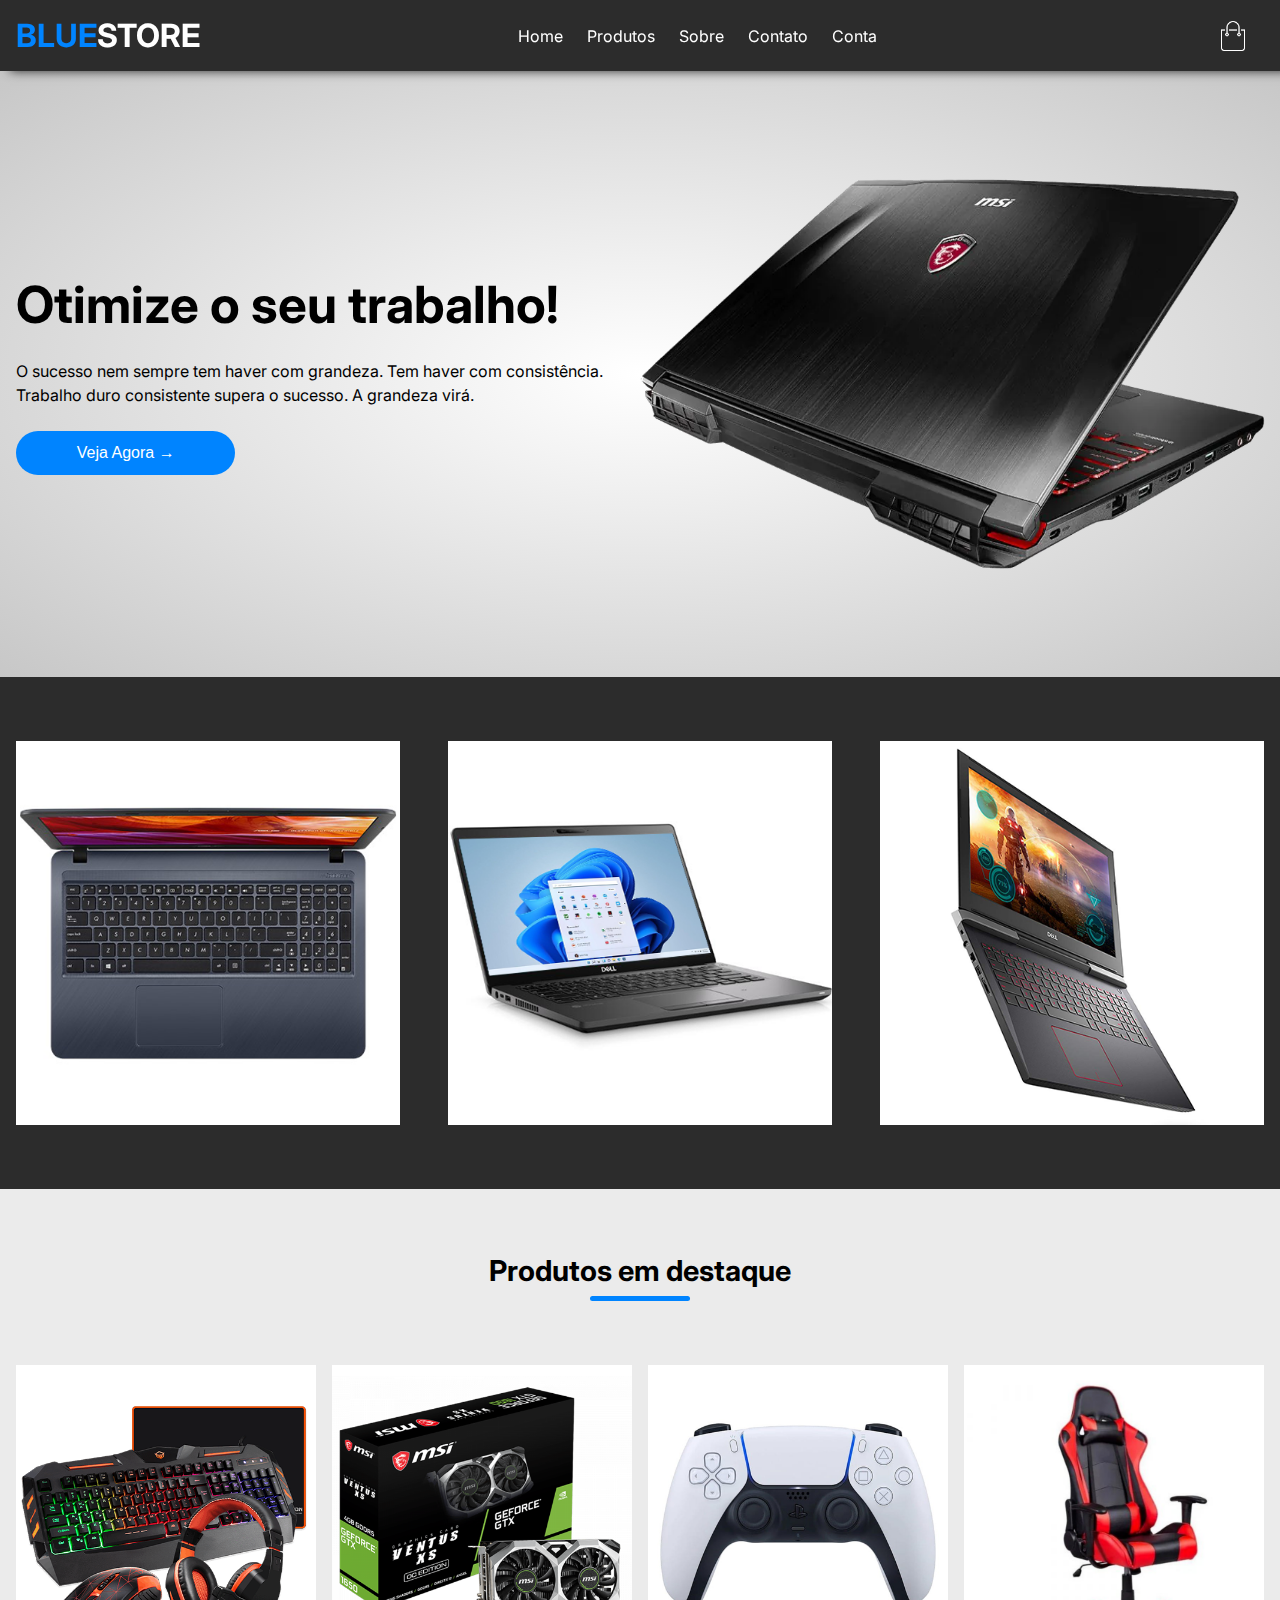
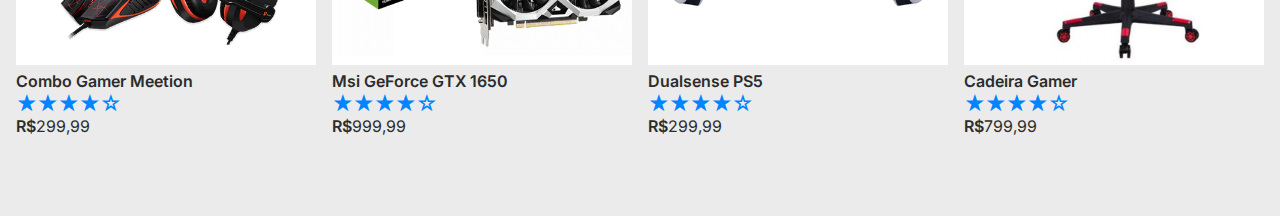
<file: index.html>
<!DOCTYPE html>
<html lang="pt-br">
<head>
    <meta charset="UTF-8">
    <meta name="viewport" content="width=device-width, initial-scale=1.0">
    <link rel="stylesheet" href="./styles/style.css">
    <title>BLUESTORE | Ecommerce</title>
</head>
<body>
    <!-- header -->
    <!-- Nessa div estão presentes duas classes: navbar e show-menu -->
    <div class="navbar show-menu">
        <!-- parte esquerda do header / parte escrita -->
        <!-- Logo -->
        <div class="header-inner-content">
            <h1 class="logo">BLUE<span>STORE</span></h1>
            <!-- Navbar -->
            <nav>
                <ul>
                    <li>Home</li>
                    <li>Produtos</li>
                    <li>Sobre</li>
                    <li><a href="contato.html">Contato</a></li>
                    <li>Conta</li>
                </ul>
            </nav>

            <!-- parte de ícones do header -->
            <div class="nav-icon-container">
                <img src="./assets/cart.png" alt="ícone de carrinho de compras">
                <img src="./assets/menu.png" alt="ícone do menu" class="menu-button">
            </div>
        </div>
    </div>

    <section>
        <div class="section1-inner-content">
            <div class="section1-bottom-side">
                <div class="section1-bottom-side-left">
                    <h2>Otimize o seu trabalho!</h2>
                    <p>O sucesso nem sempre tem haver com grandeza. Tem haver com consistência. Trabalho duro consistente supera o sucesso. A grandeza virá.</p>
                    <!-- &#8594; faz o simbolo de seta para direita -->
                    <button>Veja Agora &#8594;</button>
                </div>

                <div class="section1-bottom-side-right">
                    <img src="./assets/gaming-msi-header.png" alt="Laptop gamer da MSI">
                </div>
            </div>
        </div>
    </section>

    	<!--Main Content  -->
        <main>
            <div class="gray-background">
                <div class="page-inner-content">
                    <div class="cols cols-3"> <!--Aqui tem duas classes-->
                        <img src="./assets/products/product-1.png" alt="Imagem do produto 1">
                        <img src="./assets/products/product-2.png" alt="Imagem do produto 2">
                        <img src="./assets/products/product-3.png" alt="Imagem do produto 3">
                    </div>
                </div>
            </div>

            <div>
                <div class="page-inner-content">
                    <h3 class="section-title">Produtos em destaque</h3>
                </div>
                <div class="subtitle-underline"></div>
                <div class="cols cols-4">
                    <div class="product">
                        <img src="./assets/products/product-4.png" alt="Combo Gamer">
                        <p class="product-name">Combo Gamer Meetion</p>
                        <p class="rate">&#9733;&#9733;&#9733;&#9733;&#9734;</p>
                        <p class="product-price"><span>R$</span>299,99</p>
                    </div>

                    <div class="product">
                        <img src="./assets/products/product-5.png" alt="Placa de vídeo GeForce GTX 1650">
                        <p class="product-name">Msi GeForce GTX 1650</p>
                        <p class="rate">&#9733;&#9733;&#9733;&#9733;&#9734;</p>
                        <p class="product-price"><span>R$</span>999,99</p>
                    </div>

                    <div class="product">
                        <img src="./assets/products/product-6.png" alt="Dualsense PS5">
                        <p class="product-name">Dualsense PS5</p>
                        <p class="rate">&#9733;&#9733;&#9733;&#9733;&#9734;</p>
                        <p class="product-price"><span>R$</span>299,99</p>
                    </div>

                    <div class="product">
                        <img src="./assets/products/product-7.png" alt="Cadeira Gamer">
                        <p class="product-name">Cadeira Gamer</p>
                        <p class="rate">&#9733;&#9733;&#9733;&#9733;&#9734;</p>
                        <p class="product-price"><span>R$</span>799,99</p>
                    </div>

                </div>
            </div>
        </main>
</body>
</html>
</file>
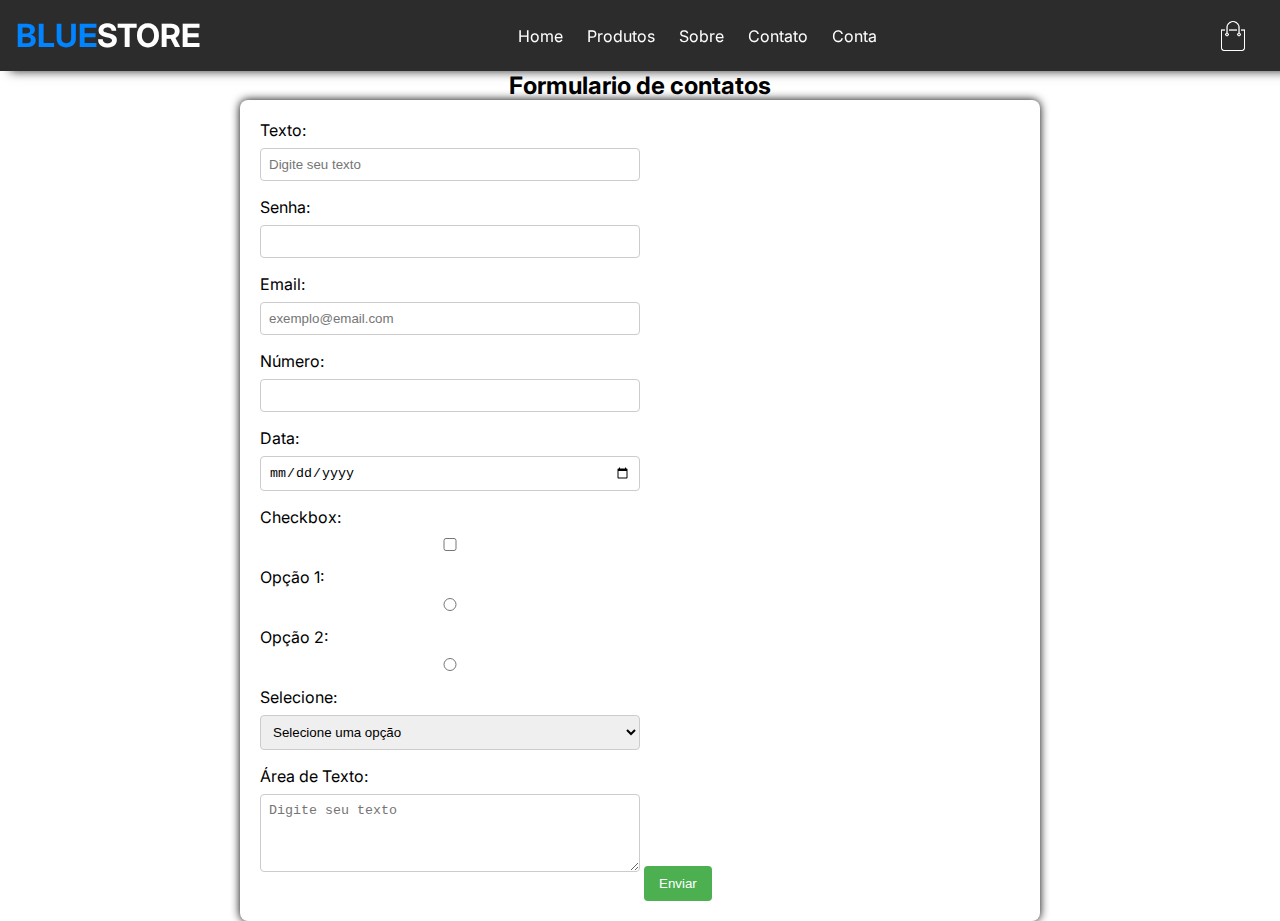
<file: contato.html>
<!DOCTYPE html>
<html lang="pt-br">
<head>
    <meta charset="UTF-8">
    <meta name="viewport" content="width=device-width, initial-scale=1.0">
    <link rel="stylesheet" href="./styles/style.css">
    <link rel="stylesheet" href="./styles/contato.css">
    <title>BLUESTORE | Contato</title>
</head>
<body>
    <!-- header -->
    <!-- Nessa div estão presentes duas classes: navbar e show-menu -->
    <div class="navbar show-menu">
        <!-- parte esquerda do header / parte escrita -->
        <!-- Logo -->
        <div class="header-inner-content">
            <h1 class="logo">BLUE<span>STORE</span></h1>
            <!-- Navbar -->
            <nav>
                <ul>
                    <li><a href="index.html">Home</a></li>
                    <li>Produtos</li>
                    <li>Sobre</li>
                    <li><a href="contato.html">Contato</a></li>
                    <li>Conta</li>
                </ul>
            </nav>

            <!-- parte de ícones do header -->
            <div class="nav-icon-container">
                <img src="./assets/cart.png" alt="ícone de carrinho de compras">
                <img src="./assets/menu.png" alt="ícone do menu" class="menu-button">
            </div>
        </div>
    </div>

    <div class="container-formulario">
        <div class="mainConatato">
            <h2 class="titulo-form">Formulario de contatos</h2>
            <form class="form">
            <label for="text">Texto:</label>
            <input
                type="text"
                id="text"
                name="text"
                placeholder="Digite seu texto"
                required
            />
    
            <label for="password">Senha:</label>
            <input type="password" id="password" name="password" required />
    
            <label for="email">Email:</label>
            <input
                type="email"
                id="email"
                name="email"
                placeholder="exemplo@email.com"
                required
            />
    
            <label for="number">Número:</label>
            <input
                type="number"
                id="number"
                name="number"
                min="1"
                max="100"
                required
            />
    
            <label for="date">Data:</label>
            <input type="date" id="date" name="date" required />
    
            <label for="checkbox">Checkbox:</label>
            <input type="checkbox" id="checkbox" name="checkbox" value="check" />
    
            <label for="radio1">Opção 1:</label>
            <input type="radio" id="radio1" name="radio" value="option1" />
    
            <label for="radio2">Opção 2:</label>
            <input type="radio" id="radio2" name="radio" value="option2" />
    
            <label for="select">Selecione:</label>
            <select id="select" name="select" required>
                <option value="" disabled selected>Selecione uma opção</option>
                <option value="option1">Opção 1</option>
                <option value="option2">Opção 2</option>
                <option value="option3">Opção 3</option>
            </select>
    
            <label for="textarea">Área de Texto:</label>
            <textarea
                id="textarea"
                name="textarea"
                rows="4"
                placeholder="Digite seu texto"
                required
            ></textarea>
    
            <button type="submit">Enviar</button>
            </form>
        </div>
    </div>
</body>
</html>
</file>
<file: styles/contato.css>
.container-formulario {
    width: 100%;
    display: flex;
    align-items: center;
    justify-content: center;
}

.mainContato {
    border: solid 1px black;
    width: 100%;
    background-color: white;
    margin-top: 10px;
    display: flex;
    flex-direction: column;
    align-items: center;
    justify-content: center;
    overflow: auto;
  }

  .titulo-form {
    text-align: center;
  }
  
  .form {
    background-color: #fff;
    padding: 20px;
    border-radius: 8px;
    box-shadow: 0 0 10px black;
    width: 800px;
  }
  
  label {
    display: block;
    margin-bottom: 8px;
  }
  
  input,
  select,
  textarea {
    width: 50%;
    padding: 8px;
    margin-bottom: 16px;
    box-sizing: border-box;
    border: 1px solid #ccc;
    border-radius: 4px;
  }
  
  button {
    background-color: #4caf50;
    color: #fff;
    padding: 10px 15px;
    border: none;
    border-radius: 4px;
    cursor: pointer;
  }
  
  button:hover {
    background-color: #45a049;
  }
</file>
<file: styles/style.css>
@import url('https://fonts.googleapis.com/css2?family=Inter:wght@100;200;300;400;500;600;700;800;900&display=swap');

/* Reset CSS */
* {
    box-sizing: border-box;
    padding: 0;
    margin: 0;
}

/* Define a fonte da página */
body {
    font-family: 'Inter', sans-serif;
}

/*Começo do Header */
.header-inner-content {
    max-width: 1300px;
    margin-left: auto;
    margin-right: auto;
}

.navbar {
    background-color: #2c2c2c;
    padding: 1rem;
    position: sticky; /*O elemento ficará fixo na tela*/
    top: 0;
    box-shadow: 10px 0px 10px #2c2c2c;
    z-index: 99; /*O elemento ficará sobreposto os outros elementos*/
}


/*  > seleciona todos os elementos <div> que são filhos diretos de um elemento com a classe "navbar" e aplica estilos a esses elementos específicos. */
.navbar>div {
    display: flex;
    align-items: center;
    justify-content: space-between;
    position: relative;
}

.logo {
    color: #0084ff;
}

.logo span {
    color: #ffffff;
}

nav ul {
    display: flex;
    list-style: none; /*Tira a decoração dos itens*/
    align-items: center;
}

nav ul a {
   list-style: none; /*Tira a decoração dos itens*/
   text-decoration: none;
   color: #ffffff;
}


/*Deixa os ícones (imagens) centralizados e em linha*/
.nav-icon-container {
    display: flex;
    align-items: center;
}

.nav-icon-container img {
    width: 30px;
    cursor: pointer;
}

/* selecionar apenas a imagem do carrinho (primeiro filho) */
/* 1rem = 16px */
.nav-icon-container img:first-child {
    margin-right: 1rem;
}

nav ul li {
    color: #ffffff;
    margin-right: 1.5rem;
    cursor: pointer;
}

nav ul li:hover {
    font-weight: bold;
    transform: translateY(-5px); /*O item irá subir 5px*/
    transition: all 0.2s; /*O hover será mais suave*/
}

/*O ícone de menu irá aparecer apenas no media queris*/
.menu-button {
    display: none;
}

/* Fim do header */

/* Começo do corpo do site */
 section {
    background-image: radial-gradient(#ffffff, #c7c7c7);
 }

 .section1-bottom-side {
    display: flex;
    justify-content: center;
    align-items: center;
    padding: 1rem;
 }

 .section1-bottom-side-left {
    height: 100%;
    flex-basis: 50%;
 }

 .section1-bottom-side-left h2 {
    font-size: 3.2rem;
    margin-bottom: 1.5rem;
 }

 .section1-bottom-side-left p {
    line-height: 1.5rem;
    margin-bottom: 1.5rem;
 }

 .section1-bottom-side-left button {
    background-color: #0084ff;
    border: none;
    cursor: pointer;
    padding: 0.8rem 3.8rem;
    border-radius: 100px;
    color: #ffffff;
    font-weight: 500;
    font-size: 1rem;
    transition: all 0.2s;
 }

 .section1-bottom-side-left button:hover {
    background-color: #004c94;
 }

 .section1-bottom-side-right {
    flex-basis: 50%;
    display: flex;
    align-items: center;
    justify-content: center;
 }

 .section1-bottom-side-right img {
    width: 115%;
 }

 /* Main Content */

 main {
    background-color: #ebebeb;
 }

 .gray-background {
    background-color: #2c2c2c;
 }

 .page-inner-content {
    max-width: 1280px;
    margin: 0 auto;
 }

 .cols {
    display: grid;
    justify-content: space-evenly;
    padding: 4rem 1rem;
 }

 .cols-3 {
    grid-template-columns: repeat(3, 1fr);
    gap: 3rem;
 }

 .cols-3 img {
    max-width: 100%;
 }

 .cols-4 img {
    max-width: 100%;
 }

 .cols-4 {
    grid-template-columns: repeat(4, 1fr);
    gap: 1rem;
 }

 .cols>* {
    cursor: pointer;
    transition: all 0.2s;
 }

 .cols>*:hover {
    transform: translateY(-5px);
 }

 .section-title {
    text-align: center;
    margin-top: 4rem;
    font-size: 1.8rem;
 }

.subtitle-underline {
    width: 100px;
    height: 5px;
    background-color: #0084ff;
    border-radius: 100px;
    margin: 8px auto 0 auto;
}

.product {
    color: #2c2c2c;
    margin-bottom: 1rem;
    display: flex;
    flex-direction: column;
}

.product-name {
    font-weight: 600;
    margin-top: 0.4rem;
}

.rate {
    color: #0084ff;
    font-size: 1.3rem;
}

.product-price span {
    font-weight: 600;
}
</file>
